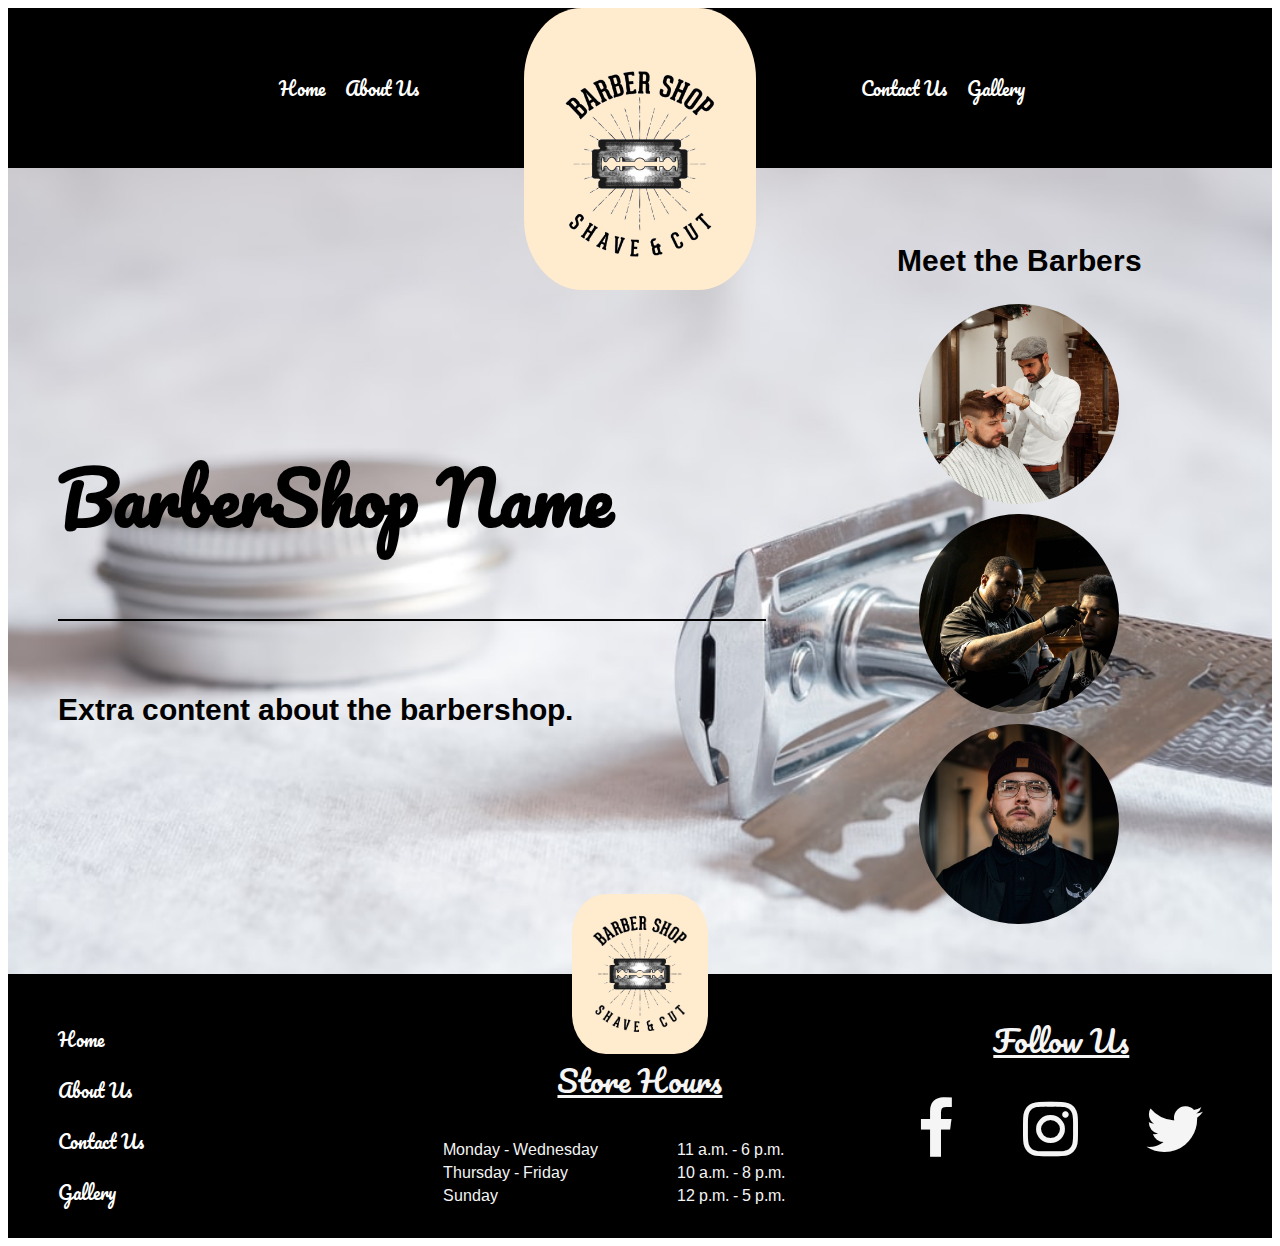
<file: index.html>
<!DOCTYPE html>
<html lang="en">
<head>
  <meta charset="UTF-8">
  <meta name="viewport" content="width=device-width, initial-scale=1.0">
  <title>Barber Shop Mock-Up</title>
  <link href="https://fonts.googleapis.com/css2?family=Arimo&family=Pacifico&display=swap" rel="stylesheet">
  <link rel="stylesheet" href="https://cdnjs.cloudflare.com/ajax/libs/font-awesome/4.7.0/css/font-awesome.min.css">
  <link rel="stylesheet" href="index.css">
</head>
<body>
  <header>
    <nav class="nav-1">
      <a href="index.html">Home</a><a href="about.html">About Us</a>
    </nav>
    <nav class="head-logo">
      <img href="index.html" src="logo.png" alt="barbershop logo">
    </nav>
    <nav class="nav-2">
      <a href="contact.html">Contact Us</a><a href="gallery.html">Gallery</a>
    </nav>
  </header>
  <main>
    <section>
      <div class="title">
        <h1>BarberShop Name</h1>
        <h2>Extra content about the barbershop.</h2>
      </div>

      <div class="container">
        <h2>Meet the Barbers</h2>
        <div class="image-gallery">
          
          <div class="box">
            <img src="barber1.jpg" alt="">
            <p class="text">Shaun White</p>
          </div>
        
          <div class="box">
            <img src="barber2.jpg" alt="">
            <p class="text">Zack Black</p>
          </div>
        
          <div class="box">
            <img src="barber3.jpg" alt="">
            <p class="text">Juan Pinto</p>
          </div>
        
        </div>
      
      </div>
    </section>
  </main>
  <footer>
    <div class="logo-wrapper">
      <div class="foot-logo">
        <img class="foot-img" src="logo.png" alt="Shop logo">
      </div>
    </div>
    
    <div>
      <div class="foot-container">
        <nav class="foot-nav">
          <a href="index.html">Home</a>
          <a href="about.html">About Us</a>
          <a href="contact.html">Contact Us</a>
          <a href="gallery.html">Gallery</a>
        </nav>
        
        <div class="store-hours">
          <h3>Store Hours</h3>
          <table>
            <tr>
              <td>Monday - Wednesday</td>
              <td>11 a.m. - 6 p.m.</td>
            </tr>
            <tr>
              <td>Thursday - Friday</td>
              <td>10 a.m. - 8 p.m.</td>
            </tr>
            <tr>
              <td>Sunday</td>
              <td>12 p.m. - 5 p.m.</td>
            </tr>
          </table>
        </div>
      
        <div class="follow-us">
          <h3>Follow Us</h3>      
            <div class="icons"> 
              <i class="icon-1 fa fa-facebook fa-4x" aria-hidden="true"></i>
              <i class="icon-2 fa fa-instagram fa-4x" aria-hidden="true"></i>
              <i class="icon-3 fa fa-twitter fa-4x" aria-hidden="true"></i>
            </div>
          </div>        
    
      </div>
    </div>
  </footer>
</body>
</html>
</file>
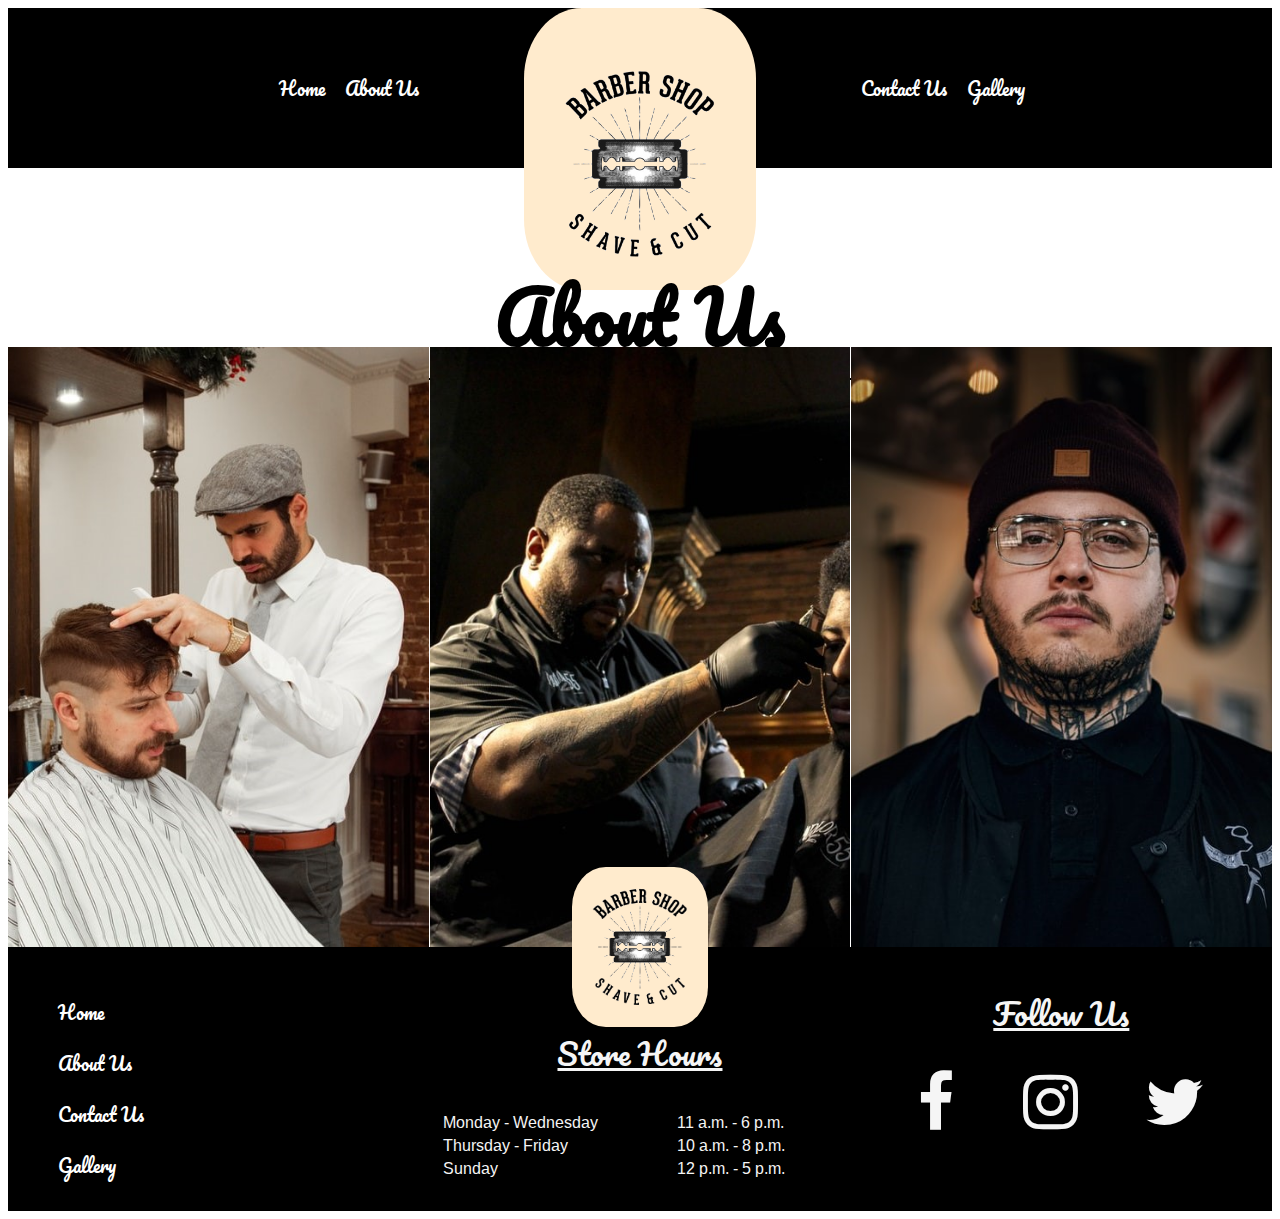
<file: about.html>
<!DOCTYPE html>
<html lang="en">
<head>
  <meta charset="UTF-8">
  <meta name="viewport" content="width=device-width, initial-scale=1.0">
  <title>About Us - BarberShop</title>
  <link rel="stylesheet" href="about.css">
  <link href="https://fonts.googleapis.com/css2?family=Arimo&family=Pacifico&display=swap" rel="stylesheet">
  <link rel="stylesheet" href="https://cdnjs.cloudflare.com/ajax/libs/font-awesome/4.7.0/css/font-awesome.min.css">

</head>
<body>
  <header>
    <nav class="nav-1">
      <a href="index.html">Home</a><a href="about.html">About Us</a>
    </nav>
    <nav class="head-logo">
      <img href="index.html" src="logo.png" alt="barbershop logo">
    </nav>
    <nav class="nav-2">
      <a href="contact.html">Contact Us</a><a href="gallery.html">Gallery</a>
    </nav>
  </header>
  <main>
    <section>
      <div class="title">
        <h1>About Us</h1>
      </div>

      <div class="container">
        <div class="image-gallery">
          
          <div class="box">
            <img src="barber1.jpg" alt="">
            <p class="text">Shaun White</p>
            <p class="detail">Lorem ipsum dolor sit amet consectetur adipisicing elit. Similique illum commodi perferendis doloribus voluptates hic ea? Aliquam natus voluptate aut architecto, nostrum, minima eveniet veritatis, magnam asperiores ducimus aperiam necessitatibus! Lorem ipsum dolor sit amet consectetur, adipisicing elit. Facere, reprehenderit minima cupiditate architecto deserunt, sequi magni sed error tenetur sunt a eaque quia voluptatum neque eveniet odit consequatur beatae nostrum!</p>
            <i class="icon-1 fa fa-facebook fa-3x" aria-hidden="true"></i>
            <i class="icon-2 fa fa-instagram fa-3x" aria-hidden="true"></i>
            <i class="icon-3 fa fa-twitter fa-3x" aria-hidden="true"></i>

          </div>
        
          <div class="box">
            <img src="barber2.jpg" alt="">
            <p class="text">Zack Black</p>
            <p class="detail">Lorem ipsum dolor sit amet consectetur adipisicing elit. Similique illum commodi perferendis doloribus voluptates hic ea? Aliquam natus voluptate aut architecto, nostrum, minima eveniet veritatis, magnam asperiores ducimus aperiam necessitatibus! Lorem ipsum dolor sit amet consectetur, adipisicing elit. Facere, reprehenderit minima cupiditate architecto deserunt, sequi magni sed error tenetur sunt a eaque quia voluptatum neque eveniet odit consequatur beatae nostrum!</p>
            <i class="icon-1 fa fa-facebook fa-3x" aria-hidden="true"></i>
            <i class="icon-2 fa fa-instagram fa-3x" aria-hidden="true"></i>
            <i class="icon-3 fa fa-twitter fa-3x" aria-hidden="true"></i>

          </div>
        
          <div class="box">
            <img src="barber3.jpg" alt="">
            <p class="text">Juan Pinto</p>
            <p class="detail">Lorem ipsum dolor sit amet consectetur adipisicing elit. Similique illum commodi perferendis doloribus voluptates hic ea? Aliquam natus voluptate aut architecto, nostrum, minima eveniet veritatis, magnam asperiores ducimus aperiam necessitatibus! Lorem ipsum dolor sit amet consectetur, adipisicing elit. Facere, reprehenderit minima cupiditate architecto deserunt, sequi magni sed error tenetur sunt a eaque quia voluptatum neque eveniet odit consequatur beatae nostrum!</p>
            <i class="icon-1 fa fa-facebook fa-3x" aria-hidden="true"></i>
            <i class="icon-2 fa fa-instagram fa-3x" aria-hidden="true"></i>
            <i class="icon-3 fa fa-twitter fa-3x" aria-hidden="true"></i>

          </div>
        
        </div>
      
      </div>
    </section>
  </main>
  <footer>

    <div class="logo-wrapper">
      <div class="foot-logo">
        <img class="foot-img" src="logo.png" alt="Shop logo">
      </div>
    </div>
    
    <div>
      <div class="foot-container">
        <nav class="foot-nav">
          <a href="index.html">Home</a>
          <a href="about.html">About Us</a>
          <a href="contact.html">Contact Us</a>
          <a href="gallery.html">Gallery</a>
        </nav>
        
        <div class="store-hours">
          <h3>Store Hours</h3>
          <table>
            <tr>
              <td>Monday - Wednesday</td>
              <td>11 a.m. - 6 p.m.</td>
            </tr>
            <tr>
              <td>Thursday - Friday</td>
              <td>10 a.m. - 8 p.m.</td>
            </tr>
            <tr>
              <td>Sunday</td>
              <td>12 p.m. - 5 p.m.</td>
            </tr>
          </table>
        </div>
      
        <div class="follow-us">
          <h3>Follow Us</h3>      
            <div class="icons"> 
              <i class="fa fa-facebook fa-4x" aria-hidden="true"></i>
              <i class="fa fa-instagram fa-4x" aria-hidden="true"></i>
              <i class="fa fa-twitter fa-4x" aria-hidden="true"></i>
            </div>
          </div>        
    
      </div>
    </div>

  </footer>
</body>
</html>
</file>
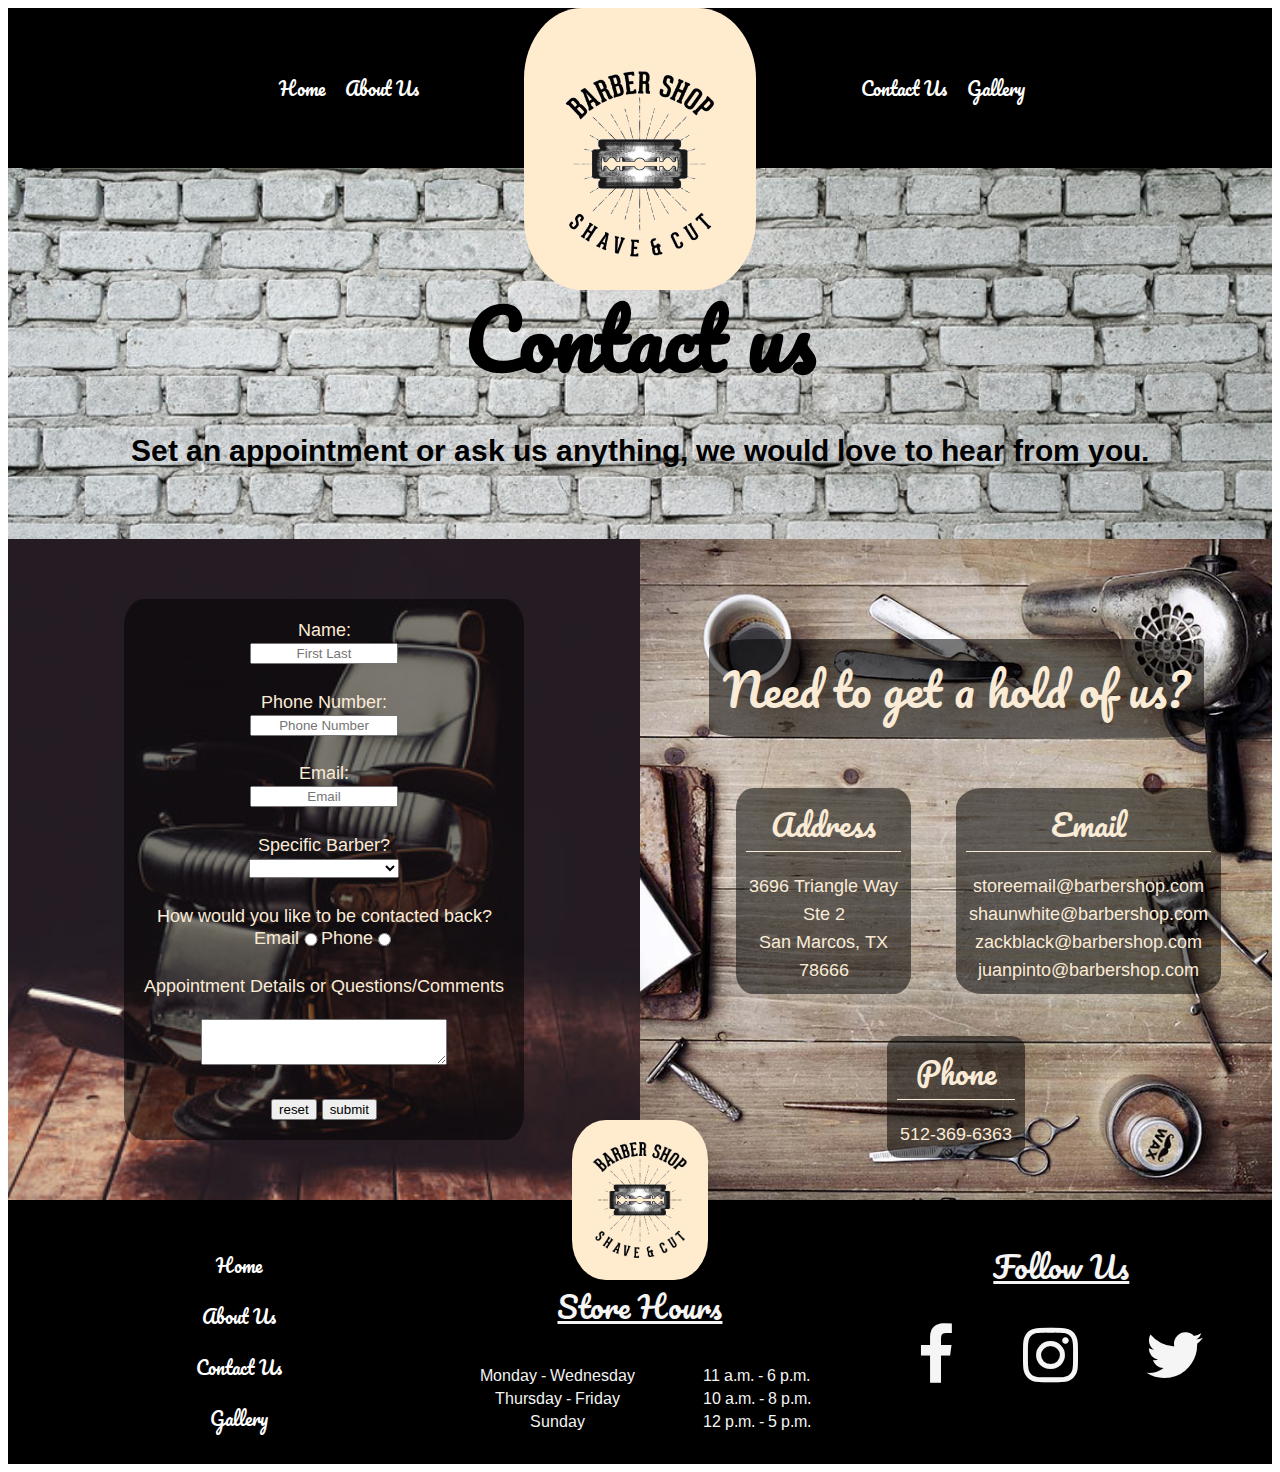
<file: contact.html>
<!DOCTYPE html>
<html lang="en">
<head>
  <meta charset="UTF-8">
  <meta name="viewport" content="width=device-width, initial-scale=1.0">
  <title>Contact Page - Barbershop</title>
  <link rel="stylesheet" href="contact.css">
  <link href="https://fonts.googleapis.com/css2?family=Arimo&family=Pacifico&display=swap" rel="stylesheet">
  <link rel="stylesheet" href="https://cdnjs.cloudflare.com/ajax/libs/font-awesome/4.7.0/css/font-awesome.min.css">


</head>
<body>
  <header>
    <nav class="nav-1">
      <a href="index.html">Home</a><a href="about.html">About Us</a>
    </nav>
    <nav class="head-logo">
      <img href="index.html" src="logo.png" alt="barbershop logo">
    </nav>
    <nav class="nav-2">
      <a href="contact.html">Contact Us</a><a href="gallery.html">Gallery</a>
    </nav>
  </header>
    <main>
      
      <article class="main-title">
        <h1> Contact us</h1>
        <h2>Set an appointment or ask us anything, we would love to hear from you.</h2>
      </article>
      
      <section class="content">
        
        <div class="form">
          <form action="results.html" method="GET">
            <div>
              <label for="name">Name:</label>
              <input type="text" name="Name" id="Name" required placeholder="First Last" required>
            </div>
            <div>
              <label for="phone">Phone Number:</label>
              <input type="phone" name="phone" id="phone" required placeholder="Phone Number">
            </div>
            <div>  
              <label for="email">Email:</label>
              <input type="email" name="email" id="email" required placeholder="Email">
            </div>
            <!-- <div>
              <label for="age">age</label>
              <input type="number" name="age" id="age" min="3" max="140" placeholder="how old are you">
            </div> -->
            <!-- <div>
              <label for="date">birthdate</label>
              <input type="date" name="date" id="date" placeholder="birthday" min="01/01/1900">
            </div> -->
            <div>
              <label for="barber">Specific Barber?</label>
              <select>
                <option value="Who would you like to request?" disabled selected></option>
                <option label="Shaun White" value="Shaun White">Shaun White</option>
                <option label="Zach Black" value="Zach Black">Zach Black</option>
                <option label="Juan Pinto" value="Juan Pinto">Juan Pinto</option>
                
              </select>
            </div>
            <div>
              <div>
                How would you like to be contacted back?  
              </div>
              <div class="radio">
                <label for="email">Email</label>
                <input type="radio" name="yes">
                <label for="phone">Phone</label>
                <input type="radio" name="no">
              </div>
            </div>
            <div>
              <label for="Appointment Details or Questions/Comments">Appointment Details or Questions/Comments</label>
              <br>
              <textarea id="questions or comments" name="questions or comments" min="5" max="500"></textarea>
            </div>
            <!-- <div>
              <label for="password">password</label>
              <input type="password" name="password" id="password" placeholder="password" required>
            </div> -->
            
            <button type="reset"> reset</button>
            <button type="submit">submit</button>
          </form>
        </div>
        
        <div class="section-2">
      
          <h2 class="info-title">Need to get a hold of us?</h2>
          <div class="contact-info">
           
            <ul class="address">
              <p> Address </p>              <li>3696 Triangle Way</li>
              <li>Ste 2</li>
              <li>San Marcos, TX</li>
              <li>78666</li>
            </ul>
        
            <ul class="phone">
              <p> Phone </p>
              <li>512-369-6363</li>
            </ul>
          
            <ul class="email">
              <p> Email </p>
              <li>storeemail@barbershop.com</li>
              <li>shaunwhite@barbershop.com</li>
              <li>zackblack@barbershop.com</li>
              <li>juanpinto@barbershop.com</li>
            </ul>  
          
          </div>   
        </div>
      
      </section>
      <footer>

        <div class="logo-wrapper">
          <div class="foot-logo">
            <img class="foot-img" src="logo.png" alt="Shop logo">
          </div>
        </div>
        
        <div>
          <div class="foot-container">
            <nav class="foot-nav">
              <a href="index.html">Home</a>
              <a href="about.html">About Us</a>
              <a href="contact.html">Contact Us</a>
              <a href="gallery.html">Gallery</a>
            </nav>
            
            <div class="store-hours">
              <h3>Store Hours</h3>
              <table>
                <tr>
                  <td>Monday - Wednesday</td>
                  <td>11 a.m. - 6 p.m.</td>
                </tr>
                <tr>
                  <td>Thursday - Friday</td>
                  <td>10 a.m. - 8 p.m.</td>
                </tr>
                <tr>
                  <td>Sunday</td>
                  <td>12 p.m. - 5 p.m.</td>
                </tr>
              </table>
            </div>
          
            <div class="follow-us">
              <h3>Follow Us</h3>      
                <div class="icons"> 
                  <i class="icon-1 fa fa-facebook fa-4x" aria-hidden="true"></i>
                  <i class="icon-2 fa fa-instagram fa-4x" aria-hidden="true"></i>
                  <i class="icon-3 fa fa-twitter fa-4x" aria-hidden="true"></i>
                </div>
              </div>        
        
          </div>
        </div>

      </footer>
    </main>
  
</body>
</html>
</file>
<file: index.css>
header  {
  display: grid;
  max-height: 160px;
  margin: 0;
  background-color: black;
  grid-template-columns: repeat( 3, 1fr);

}

.nav-1 {
  display: flex;
  flex-direction: row;
  justify-content: flex-end;
  align-items: center;
  color: white;
  text-decoration: none;
}

.nav-2 {
  display: flex;
  flex-direction: row;
  justify-content: flex-start;
  align-items: center;
}

a  {
  color: white;
  text-decoration: none;
  padding: 10px;
  font-family: 'Pacifico', cursive;
  font-size: 18px;

}

.head-logo  {
  height: 160px;
  display: flex;
  justify-content: center;
  border-radius: 50%;
}

.head-logo img  {
  background-color: blanchedalmond;
  width: auto;
  padding-top: 60px;
  padding-bottom: 30px;
  padding-left: 40px;
  padding-right: 40px;
  border-radius: 25%;
  height: 120%;
  justify-content: center;
}

main  {
  background-image: url(razor-background.jpg);
  background-size: cover;
  background-position: right;
  padding-top: 50px;
  padding-bottom: 50px;
}

section  {
  display: grid;
  grid-template-columns: 60% 40%;
  
}

.title {
  display: flex;
  flex-direction: column;
  justify-content: center;
  padding-left: 50px;
}

h1  {
  font-size: 70px;
  border-bottom: black 2pt solid;
  padding-bottom: 60px;
  font-family: 'Pacifico', cursive;

}

h2  {
  font-size: 30px;
  font-family: 'Arimo', sans-serif;

}

.container  {
  text-align: center;
}

.image-gallery  {
  display: grid;
  grid-auto-columns: 200px;
  grid-auto-rows: 200px;
  grid-gap: 10px;
  justify-content: center;
}

.image-gallery .box  {
width: 100%;
height: 100%;
position: relative;
}

.image-gallery .box  {
  width: 100%;
  height: 100%;
  overflow: hidden;
  border-radius: 50%;
}

.box img  {
  width: 100%;
  height: 100%;
  object-fit: cover;
  object-position: 70% 30%;
  cursor: pointer;
  transition: 2s ease-in-out;
}

.box:hover img  {
  transform: scale(1.5);
}

.box .text  {
  opacity: 0;
  position: absolute;
  top: 45%;
  left: 50%;
  transform: translate(-50%, -50%);
  color: whitesmoke;
  font-size: 18px;
  pointer-events: none;
  z-index: 4;
  transition: 1.5s ease-in-out;
  background-color: rgba(0, 0, 0, 0.452);
  width: 80%;
  height: 80%;
  border-radius: 50%;
  display: flex;
  align-items: center;
  justify-content: center;
  
}

.box:hover .text  {
  opacity: 1;
}

/* this is the footer */

footer  {
  background-color: black;
}

.foot-container {
  display: grid;
  grid-template-columns: repeat(3,1fr);
  margin: auto;
  justify-content: center;
  padding-bottom: 20px;


}

.foot-nav  {
  display: flex;
  flex-direction: column;
  padding-left: 40px;
}

.store-hours  {
  color: whitesmoke;
  margin-left: auto;
  margin-right: auto;
  margin-top: 40px;
}

h3  {
  display: flex;
  justify-content: center;
  font-family: 'Pacifico', cursive;
  text-decoration: underline;
  font-size: 30px;
  font-weight: 100;
  margin-top: 0;
}

table  {
  font-family: 'Arimo', sans-serif;
  width: 400px;
}

.foot-logo  {
  height: 40px;
  align-items: ;
}

.foot-img  {
  height: 120px;
  display: flex;
  justify-content: center;
  margin: auto;
  background-color: blanchedalmond;
  padding-top: 20px;
  padding-bottom: 20px;
  padding-left: 20px;
  padding-right: 20px;
  border-radius: 25%;
  justify-content: center;
  position: relative;
  bottom: 80px;

}

.follow-us  {
  color: whitesmoke;
  margin-top: 0;
}

.icons  {
  display: flex;
  justify-content: space-evenly;
}

@media (max-width: 840px)  {

  header  {
    display: grid;
    grid-template-columns: 60% 40%;
    width: auto;
    grid-template-rows: 50% 50%;
    height: 80px;
  }

  .nav-1 {
    display: flex;
    justify-content: space-around;  
  }
  
  .nav-2 {
    display: flex;
    justify-content: space-around;
    align-items: center;
  }

  .head-logo  {
    height: 130px;
    display: flex;
    justify-content: flex-end;
    border-radius: 50%;
  }

  a  {
    color: white;
    text-decoration: none;
    font-family: 'Pacifico', cursive;
    font-size: 16px;
    letter-spacing: 1px;
  }

  .head-logo img  {
    background-color: blanchedalmond;
    width: auto;
    padding-top: 20px;
    padding-bottom: 20px;
    padding-left: 10px;
    padding-right: 10px;
    border-radius: 25%;
    height: 100%;
    justify-content: center;
    z-index: 1;
  }

  main  {
    padding-top: 0;
    background-image: none;
    padding-bottom: 0;
  }
  
  section  {
    display: flex;
    flex-direction: column;
    
  }
  
  .title  {
    padding-left: 10px;
    padding-bottom: 180px;
    background-image: url(razor-background.jpg);
    background-size: cover;
    background-position: center;
    padding-left: 20px;
  }
  
  h1  {
    font-size: 38px;
    padding-bottom: 0;
    border-bottom: none;
    margin-right: 150px;
  }

  h2  {
    font-size: 22px;
  }

  .container  {
    background: url(main-background.jpg);
    background-size: cover;
    background-position: center;
    color: whitesmoke;
    padding-bottom: 20px;
    padding-top: 20px;
    
  }
  .container h2  {
    font-family: 'Pacifico', cursive;
    font-size: 30px;
  }

  .foot-container  {
    display: flex;
    flex-direction: column;
  }
  
  .foot-nav  {
    flex-direction: column;
    padding-left: 30px;
    margin-top: 0px;
    text-align: left;
  }
  
  table  {
    width: 370px;
    justify-content: flex-start;
    text-align: left;
    padding-left: 15px;
  }
  
  .store-hours  {
    margin-top: 0;
  }
  
  .logo-wrapper  {
    display: flex;
    justify-content: flex-end;
  }
  
  .foot-logo  {
    height: 20px;
    padding-right: 20px;
      }
  
  .foot-img  {
    height: 140px;
    display: flex;
    margin: auto;
    background-color: blanchedalmond;
    padding-top: 20px;
    padding-bottom: 20px;
    padding-left: 10px;
    padding-right: 10px;
    border-radius: 25%;
    position: relative;
    justify-content: flex-end;
    bottom: 50px;
  }
  
  .foot-nav a  {
    padding: 0px;
  }
  
}
</file>
<file: about.css>
header  {
  display: grid;
  max-height: 160px;
  margin: 0;
  background-color: black;
  grid-template-columns: repeat( 3, 1fr);

}

.nav-1 {
  display: flex;
  flex-direction: row;
  justify-content: flex-end;
  align-items: center;
  text-decoration: none;
}

.nav-2 {
  display: flex;
  flex-direction: row;
  justify-content: flex-start;
  
  align-items: center;
}

a  {
  color: white;
  text-decoration: none;
  padding: 10px;
  font-family: 'Pacifico', cursive;
  font-size: 18px;

}

.head-logo  {
  height: 160px;
  display: flex;
  justify-content: center;
  border-radius: 50%;
}

.title {
  display: flex;
  flex-direction: column;
  justify-content: center;
  margin: 0%;
  margin-bottom: -80px;
}

h1  {
  padding-top: 40px;
  font-size: 70px;
  font-family: 'Pacifico', cursive;
  text-align: center;
  border-bottom: black 2px solid;

}

.head-logo img  {
  background-color: blanchedalmond;
  width: auto;
  padding-top: 60px;
  padding-bottom: 30px;
  padding-left: 40px;
  padding-right: 40px;
  border-radius: 25%;
  height: 120%;
  justify-content: center;
}

.image-gallery  {
  display: grid;
  grid-template-columns: repeat(3, 1fr);
  grid-auto-rows: 600px;
  grid-gap: 1px;
  justify-content: center;
}

.image-gallery .box  {
  width: 100%;
  height: 100%;
  position: relative;
  overflow: hidden;
}

.box img  {
  width: 100%;
  height: 100%;
  object-fit: cover;
  cursor:pointer;
  transition: 8s ease-in-out;
}

.box:hover img  {
  transform: scale(1.5);
}

.box .text  {
  opacity: 0;
  position: absolute;
  top: 47.5%;
  left: 50%;
  transform: translate(-50%, -50%);
  color: whitesmoke;
  font-size: 18px;
  pointer-events: none;
  z-index: 4;
  transition: 2s ease-in-out;
  background-color: rgba(0, 0, 0, 0.671);
  width: 100%;
  height: 100%;
  display: flex;
  justify-content: center;
  font-family: 'Arimo', sans-serif;
  padding-top: 30px;
}

.box .detail  {
  opacity: 0;
  position: absolute;
  top: 50%;
  left: 50%;
  transform: translate(-50%, -50%);
  color: whitesmoke;
  font-size: 18px;
  pointer-events: none;
  z-index: 4;
  transition: 2s ease-in-out;
  width: 90%;
  height: 85%;
  display: flex;
  justify-content: center;
  font-family: 'Arimo', sans-serif;
}

.box:hover .text {
  opacity: 1;
}

.box:hover .detail {
  opacity: 1;
}

.icon-1  {
  opacity: 0;
  transition: ease-in-out 2s;
  position: absolute;
  top: 90%;
  left: 20%;
  /* transform: translate(-50%, -50%); */
  color: whitesmoke;
  z-index: 4;
  pointer-events: none;
}

.icon-2  {
  opacity: 0;
  transition: ease-in-out 2s;
  position: absolute;
  top: 90%;
  left: 40%;
  /* transform: translate(-50%, -50%); */
  color: whitesmoke;
  z-index: 4;
  pointer-events: none;
}

.icon-3  {
  opacity: 0;
  transition: ease-in-out 2s;
  position: absolute;
  top: 90%;
  left: 63%;
  /* transform: translate(-50%, -50%); */
  color: whitesmoke;
  z-index: 4;
  pointer-events: none;
}

.box:hover .icon-1 {
  opacity: 1;
}

.box:hover .icon-2 {
  opacity: 1;
}

.box:hover .icon-3 {
  opacity: 1;
}



footer  {
  background-color: black;
}

.foot-container {
  display: grid;
  grid-template-columns: repeat(3,1fr);
  margin: auto;
  justify-content: center;
  padding-bottom: 20px;


}

.foot-nav  {
  display: flex;
  flex-direction: column;
  padding-left: 40px;
}

.store-hours  {
  color: whitesmoke;
  margin-left: auto;
  margin-right: auto;
  margin-top: 40px;
}

h3  {
  display: flex;
  justify-content: center;
  font-family: 'Pacifico', cursive;
  text-decoration: underline;
  font-size: 30px;
  font-weight: 100;
  margin-top: 0;
}

table  {
  font-family: 'Arimo', sans-serif;
  width: 400px;
}

.foot-logo  {
  height: 40px;
  align-items: ;
}

.foot-img  {
  height: 120px;
  display: flex;
  justify-content: center;
  margin: auto;
  background-color: blanchedalmond;
  padding-top: 20px;
  padding-bottom: 20px;
  padding-left: 20px;
  padding-right: 20px;
  border-radius: 25%;
  justify-content: center;
  position: relative;
  bottom: 80px;

}

.follow-us  {
  color: whitesmoke;
  margin-top: 0;
}

.icons  {
  display: flex;
  justify-content: space-evenly;
}


@media (max-width: 840px)  {

  header  {
    display: grid;
    grid-template-columns: 60% 40%;
    width: auto;
    grid-template-rows: 50% 50%;
    height: 80px;
  }

  .nav-1 {
    display: flex;
    justify-content: space-around;  
  }

  .nav-2 {
    display: flex;
    justify-content: space-around;
    align-items: center;
  }

  .head-logo  {
    height: 130px;
    display: flex;
    justify-content: flex-end;
    border-radius: 50%;
  }

  a  {
    color: white;
    text-decoration: none;
    font-family: 'Pacifico', cursive;
    font-size: 16px;
    letter-spacing: 1px;
  }

  .head-logo img  {
    background-color: blanchedalmond;
    width: auto;
    padding-top: 20px;
    padding-bottom: 20px;
    padding-left: 10px;
    padding-right: 10px;
    border-radius: 25%;
    height: 100%;
    justify-content: center;
    z-index: 1;
  }

  h1  {
    justify-content: flex-start;
    text-align: left;
    margin-top: 0;
    padding-top: 0;
    padding-bottom: 30px;
    font-size: 55px;
  }

  .image-gallery  {
    display: grid;
    grid-template-rows: repeat(3, 600px);
    grid-template-columns: auto;
    grid-gap: 1px;
    justify-content: center;
  }

  .foot-container  {
    display: flex;
    flex-direction: column;
  }
  
  .foot-nav  {
    flex-direction: column;
    padding-left: 30px;
    margin-top: 0px;
    text-align: left;
  }
  
  table  {
    width: 370px;
    justify-content: flex-start;
    text-align: left;
    padding-left: 15px;
  }
  
  .store-hours  {
    margin-top: 0;
  }
  
  .logo-wrapper  {
    display: flex;
    justify-content: flex-end;
  }
  
  .foot-logo  {
    height: 20px;
    padding-right: 20px;
      }
  
  .foot-img  {
    height: 140px;
    display: flex;
    margin: auto;
    background-color: blanchedalmond;
    padding-top: 20px;
    padding-bottom: 20px;
    padding-left: 10px;
    padding-right: 10px;
    border-radius: 25%;
    position: relative;
    justify-content: flex-end;
    bottom: 50px;
  }
  
  .foot-nav a  {
    padding: 0px;
  }
  
}
</file>
<file: contact.css>
header  {
  display: grid;
  max-height: 160px;
  margin: 0;
  background-color: black;
  grid-template-columns: repeat( 3, 1fr);

}

.nav-1 {
  display: flex;
  flex-direction: row;
  justify-content: flex-end;
  align-items: center;
  color: white;
  text-decoration: none;
}

.nav-2 {
  display: flex;
  flex-direction: row;
  justify-content: flex-start;
  
  align-items: center;
}

a  {
  color: white;
  text-decoration: none;
  padding: 10px;
  font-family: 'Pacifico', cursive;
  font-size: 18px;

}

.head-logo  {
  height: 160px;
  display: flex;
  justify-content: center;
  border-radius: 50%;
}

.head-logo img  {
  background-color: blanchedalmond;
  width: auto;
  padding-top: 60px;
  padding-bottom: 30px;
  padding-left: 40px;
  padding-right: 40px;
  border-radius: 25%;
  height: 120%;
  justify-content: center;
}

body  {
  margin: 8px;
  text-align: center;
}

.main-title  {
  /* margin-top: -25px; */
  /* height: 350px; */
  background-image: url(white-brick.jpg);
  background-size: cover;
  /* padding-top: 50px; */
  display: flex;
  flex-direction: column;
  justify-content: center;
  padding-bottom: 20px;
}

h1  {
  font-family: 'Pacifico', cursive;
  font-size: 80px;
  margin-bottom: 0;
  margin-top: 100px;
}

h2  {
  font-family: 'Arimo', sans-serif;
  padding-top: 0;
  font-size: 30px;
  margin-bottom: 50px;
}

.content  {
 
  display: grid;
  grid-template-columns: repeat(2,1fr);
  grid-template-rows: 1;
}

label  {
  display: block;
}

select  {
  width: 150px;
}

input  {
  width: 140px;
  text-align: center;
}

.radio  {
  display: flex;
  width: 140px;
  margin: auto;
  justify-content: space-between;
  align-items: center;
}

textarea  {
  width: 240px;
  height: 40px;
}

.form  {
  font-family: 'Arimo', sans-serif;
  background-image: url(barber-chair.jpg);
  background-size: cover;
  background-position: center;
  display: flex;
  flex-direction: column;
  justify-content: center;
  padding: 20px;
}

form>div  {
  padding-bottom: 20pt;
}

form  {
  background-color: rgba(0, 0, 0, 0.514);
  width: 400px;
  margin: auto;
  border-radius: 5%;
  height: 500x;
  color: antiquewhite;
  font-size: 18px;
  padding-bottom: 20px;
  padding-top: 20px;
}

.section-2  {
  background-image: url(barber-tools-bg2.jpg);
  background-size: 150%;
  background-position: center;
  color: antiquewhite;
  display: flex;
  flex-direction: column;
  font-weight: 200;
}

.info-title  {
  display: flex;
  background-color: rgba(0, 0, 0, 0.527);
  place-items: center;
  justify-content: center;
  width: 475px;
  margin-left: auto;
  margin-right: auto;
  margin-top: 100px;
  padding: 10px;
  border-radius: 10%;
  font-family: 'Pacifico', cursive;
  font-size: 45px;
  font-weight: 100;
  align-items: center;
}

ul  {
  font-family: 'Pacifico', cursive;
  padding-left: 0;
  font-size: 30px;
  
  
}

li  {
  font-family: 'Arimo', sans-serif;
  list-style: none;
  font-size: 18px;
  padding: 3px;
}

.contact-info  {
  display: grid;
  grid-template-columns: repeat(2,1fr);
  grid-template-rows: repeat(2,1fr);
  margin: auto;

}

.email  {
  grid-column: 2/3;
  grid-row: 1;
  background-color: rgba(0, 0, 0, 0.527);
  border-radius: 10%;
  margin: auto;
  padding: 10px;

}

.phone  {
  grid-column: 1/3;
  background-color: rgba(0, 0, 0, 0.527);
  border-radius: 10%;
  margin: auto;
  padding: 10px;

}

.address  {
  background-color: rgba(0, 0, 0, 0.527);
  border-radius: 10%;
  margin: auto;
  padding: 10px;
  
}
p  {
  margin: auto;
  border-bottom: 1pt solid antiquewhite;
  margin-bottom: 20px;
}

footer  {
  background-color: black;
}

.foot-container {
  display: grid;
  grid-template-columns: repeat(3,1fr);
  margin: auto;
  justify-content: center;
  padding-bottom: 20px;


}

.foot-nav  {
  display: flex;
  flex-direction: column;
  padding-left: 40px;
}

.foot-nav a  {
  font-weight: 100;
}

.store-hours  {
  color: whitesmoke;
  margin-left: auto;
  margin-right: auto;
  margin-top: 40px;
}

h3  {
  display: flex;
  justify-content: center;
  font-family: 'Pacifico', cursive;
  text-decoration: underline;
  font-size: 30px;
  font-weight: 100;
  margin-top: 0;
}

table  {
  font-family: 'Arimo', sans-serif;
  width: 400px;
}

.foot-logo  {
  height: 40px;
  align-items: ;
}

.foot-img  {
  height: 120px;
  display: flex;
  justify-content: center;
  margin: auto;
  background-color: blanchedalmond;
  padding-top: 20px;
  padding-bottom: 20px;
  padding-left: 20px;
  padding-right: 20px;
  border-radius: 25%;
  justify-content: center;
  position: relative;
  bottom: 80px;

}

.follow-us  {
  color: whitesmoke;
  margin-top: 0;
}

.icons  {
  display: flex;
  justify-content: space-evenly;
}

@media (max-width: 840px)  {

  .content  {
    display: flex;
    flex-direction: column;
  }

  .contact-info  {
    padding-bottom: 10px;
  }

  header  {
    display: grid;
    grid-template-columns: 60% 40%;
    width: auto;
    grid-template-rows: 50% 50%;
    height: 80px;
  }

  
  .nav-1 {
    display: flex;
    justify-content: space-around;  
  }

  .nav-2 {
    display: flex;
    justify-content: space-around;
    align-items: center;
  }

  .head-logo  {
    height: 140px;
    display: flex;
    justify-content: flex-end;
    border-radius: 50%;
    padding-right: 15px;
  }

  a  {
    color: white;
    text-decoration: none;
    font-family: 'Pacifico', cursive;
    font-size: 16px;
    letter-spacing: 1px;
  }

  .head-logo img  {
    background-color: blanchedalmond;
    width: auto;
    padding-top: 20px;
    padding-bottom: 20px;
    padding-left: 10px;
    padding-right: 10px;
    border-radius: 25%;
    height: 100%;
    justify-content: center;
    z-index: 1;
  }

  .contact-info  {
    padding-bottom: 60px;
    justify-content: space-between;
    
    
  }

  .ul  {
    justify-content: space-between;
    padding-bottom: 20px;
  }

  .info-title  {
    width: 280px;
    
  }

  .address  {
    margin-bottom: 10px;
  }

  .phone  {
    margin-bottom: 10px;
  }

  
  form  {
    width: 310px;
  }

  .info-title  {
    margin-top: 10px;
    margin-bottom: 10px;
    font-size: 30px;
    width: 320px;
    font-weight: 300;
  }
  
  h1  {
    font-size: 40px;
    font-weight: 100;
    padding-top: 0px;
    text-align: left;
    padding-left: 20px;
    margin-top: 0;

  }

  .main-title h2  {
    font-size: 18px;
    font-weight: 600;
    padding-bottom: 0px;
    padding-top: 10px;
    margin-bottom: 0px;
    color: black;
    border-radius: 2.5%;
    text-align: center;
    margin-right: 20px;
    margin-left: 20px;

  }

  .main-title  {
    height: 170px;
    padding-bottom: 0;
  }
  
  .email  {
    grid-column: 1/3;
    grid-row: 2;
  }
  .phone  {
    grid-row: initial;
    grid-column: initial;
    margin: auto;
    
  }

  .section-2 p  {
    font-size: 18px;
    font-weight: 100;
    margin-bottom: 0;
    
  }
  
  .section-2 li  {
    font-size: 14px;
  }
  
  .foot-container  {
    display: flex;
    flex-direction: column;
  }
  
  .foot-nav  {
    flex-direction: column;
    padding-left: 30px;
    margin-top: 0px;
    text-align: left;
  }
  
  table  {
    width: 370px;
    justify-content: flex-start;
    text-align: left;
    padding-left: 15px;
  }
  
  .store-hours  {
    margin-top: 0;
  }
  
  .logo-wrapper  {
    display: flex;
    justify-content: flex-end;
  }
  
  .foot-logo  {
    height: 20px;
    padding-right: 20px;
      }
  
  .foot-img  {
    height: 140px;
    display: flex;
    margin: auto;
    background-color: blanchedalmond;
    padding-top: 20px;
    padding-bottom: 20px;
    padding-left: 10px;
    padding-right: 10px;
    border-radius: 25%;
    position: relative;
    justify-content: flex-end;
    bottom: 50px;
  }
  
  .foot-nav a  {
    padding: 0px;
  }
}
</file>
